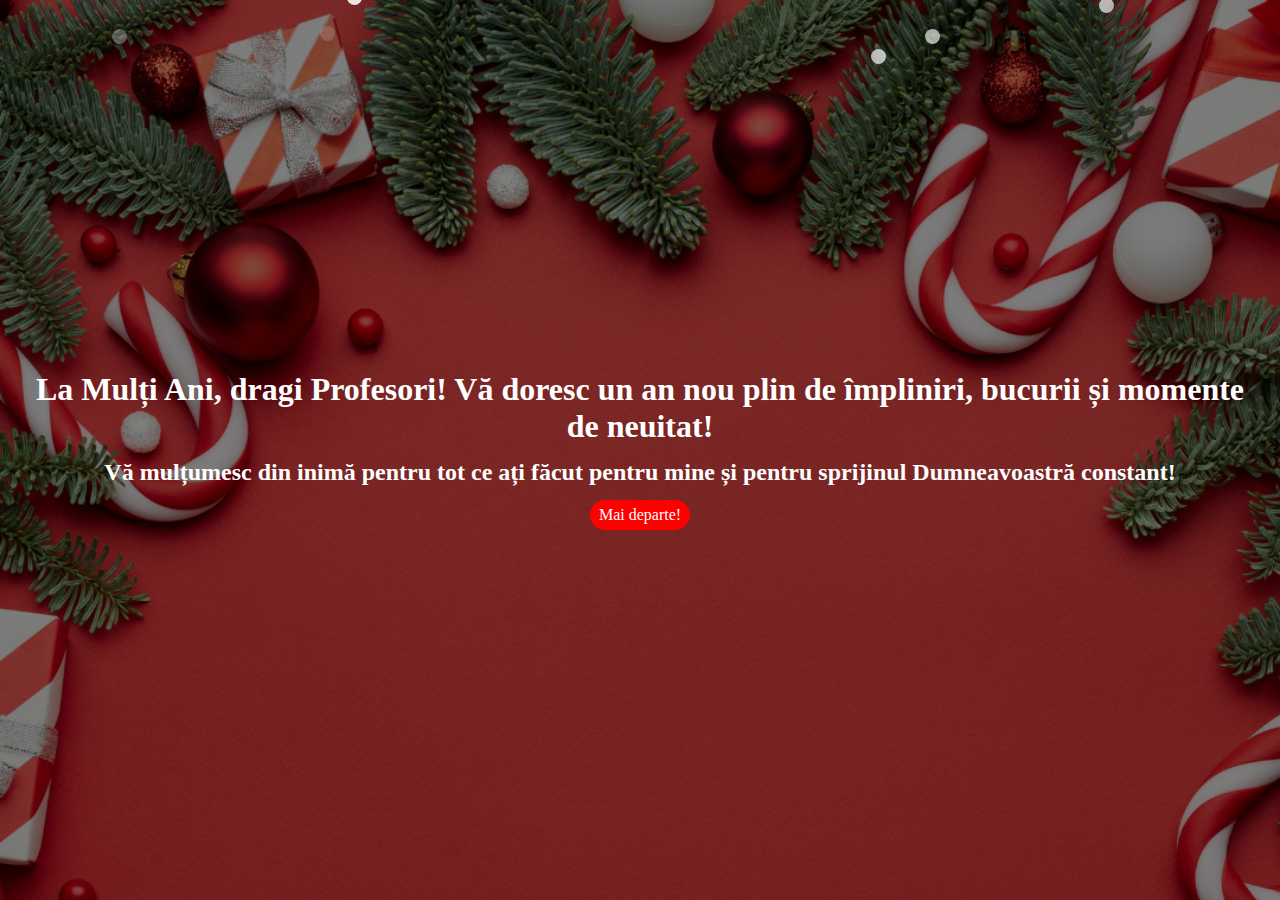
<file: index.html>
<!DOCTYPE html>
<html lang="en">

<head>
    <meta charset="UTF-8">
    <meta name="viewport" content="width=device-width, initial-scale=1.0">
    <title>La mulți ani!</title>

    <link rel="stylesheet" href="style.css">
    <script src="/js/script.js" defer></script>
    <meta name="author" content="Cujba Ruxanda"/>
    <link rel="icon" href="poze/logo.jpg">
</head>

<body>
    <div class="content">
        <h1>La Mulți Ani, dragi Profesori! Vă doresc un an nou plin de împliniri, bucurii și momente de neuitat!</h1>
        <h2>Vă mulțumesc din inimă pentru tot ce ați făcut pentru mine și pentru sprijinul Dumneavoastră constant!</h2>
        <a href="pagini/felicitare.html"><div class="buton">Mai departe!</div></a>
    </div>
</body>

</html>
</file>
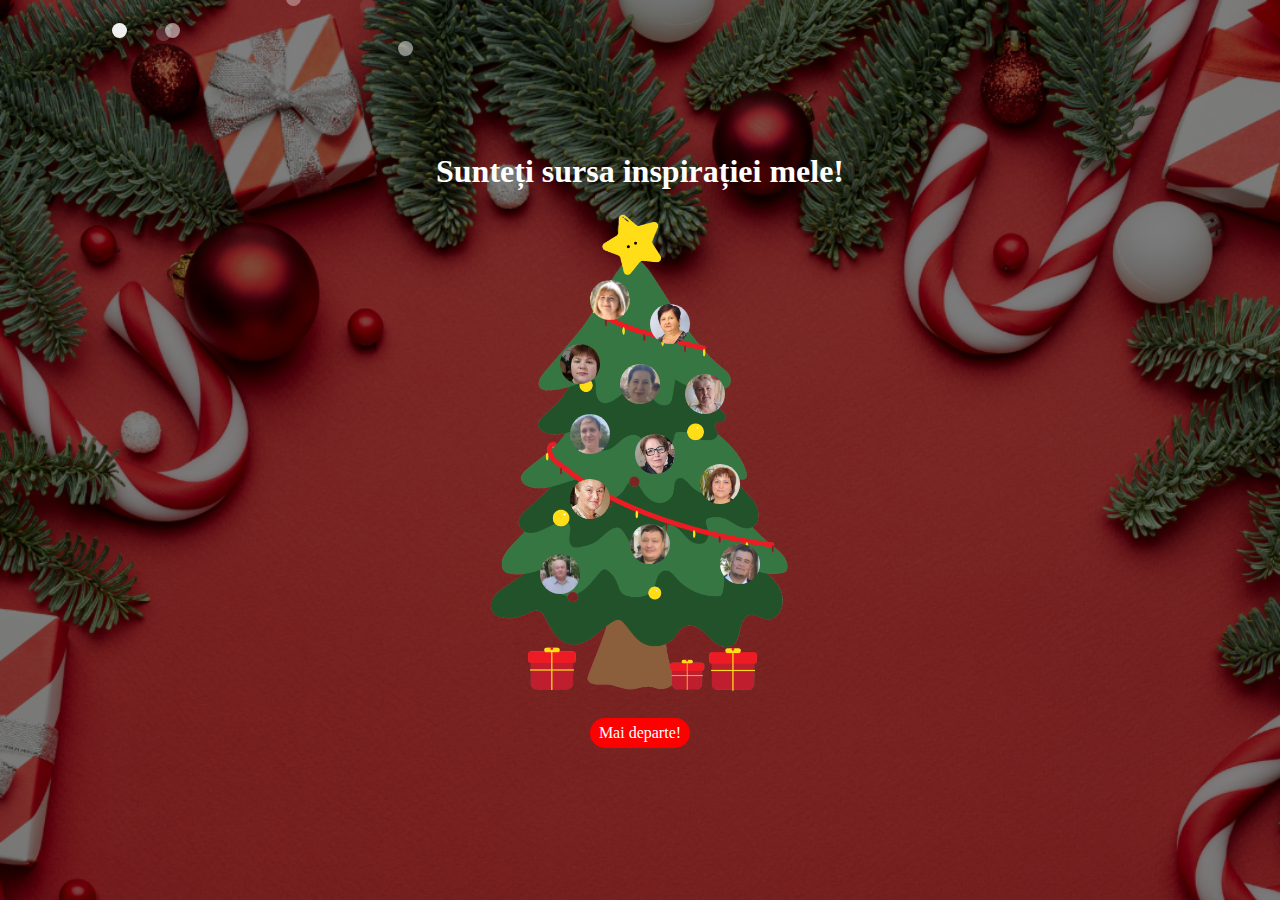
<file: pagini/brad.html>
<!DOCTYPE html>
<html lang="en">

<head>
    <meta charset="UTF-8">
    <meta name="viewport" content="width=device-width, initial-scale=1.0">
    <title>Brad</title>

    <link rel="stylesheet" href="../style.css">
    <script src="../js/script.js" defer></script>
    <meta name="author" content="Cujba Ruxanda"/>
    <link rel="icon" href="../poze/logo.jpg">
</head>

<body>
    <div class="content">
        <h1>Sunteți sursa inspirației mele!</h1>
        <div class="brad">
            <div class="ornament aliona" style="top: 76px; left: 100px;"></div>
            <div class="ornament angela" style="top: 100px; left: 160px;"></div>
            <div class="ornament stela" style="top: 140px; left: 70px;"></div>
            <div class="ornament rodica" style="top: 160px; left: 130px;"></div>
            <div class="ornament ala" style="top: 170px; left: 195px;"></div>
            <div class="ornament olga" style="top: 210px; left: 80px;"></div>
            <div class="ornament stelaherta" style="top: 230px;left: 145px;"></div>
            <div class="ornament ira" style="top: 260px; left: 210px;"></div>
            <div class="ornament olimpiada" style="top: 275px; left: 80px;"></div>
            <div class="ornament marin" style="top: 320px; left: 140px;"></div>
            <div class="ornament cristi" style="top: 340px; left: 230px;"></div>
            <div class="ornament buzila" style="top: 350px; left: 50px;"></div>
        </div>

        <a href="final.html">
            <div class="buton">Mai departe!</div>
        </a>
    </div>
</body>

</html>
</file>
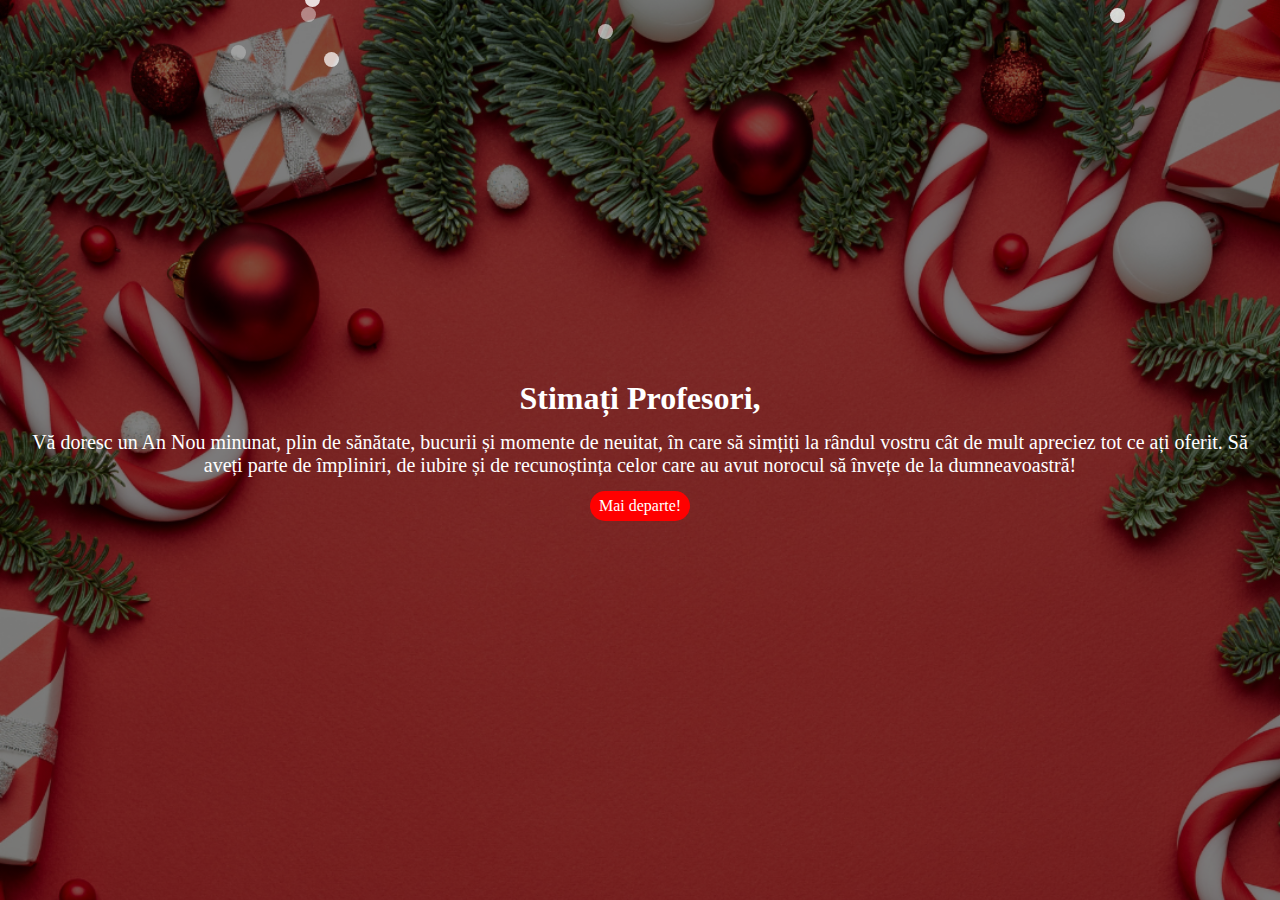
<file: pagini/felicitare.html>
<!DOCTYPE html>
<html lang="en">

<head>
    <meta charset="UTF-8">
    <meta name="viewport" content="width=device-width, initial-scale=1.0">
    <title>Felicitare</title>

    <link rel="stylesheet" href="../style.css">
    <script src="../js/script.js" defer></script>
    <meta name="author" content="Cujba Ruxanda"/>
    <link rel="icon" href="../poze/logo.jpg">
</head>

<body>
    <div class="content">
        <h1>Stimați Profesori,</h1>
        <p class="felicit">Vă doresc un An Nou minunat, plin de sănătate, bucurii și momente de neuitat, în care să simțiți la rândul
            vostru cât de mult apreciez tot ce ați oferit. Să aveți parte de împliniri, de iubire și de recunoștința
            celor care au avut norocul să învețe de la dumneavoastră!</p>

        <a href="brad.html">
            <div class="buton">Mai departe!</div>
        </a>
    </div>
</body>

</html>
</file>
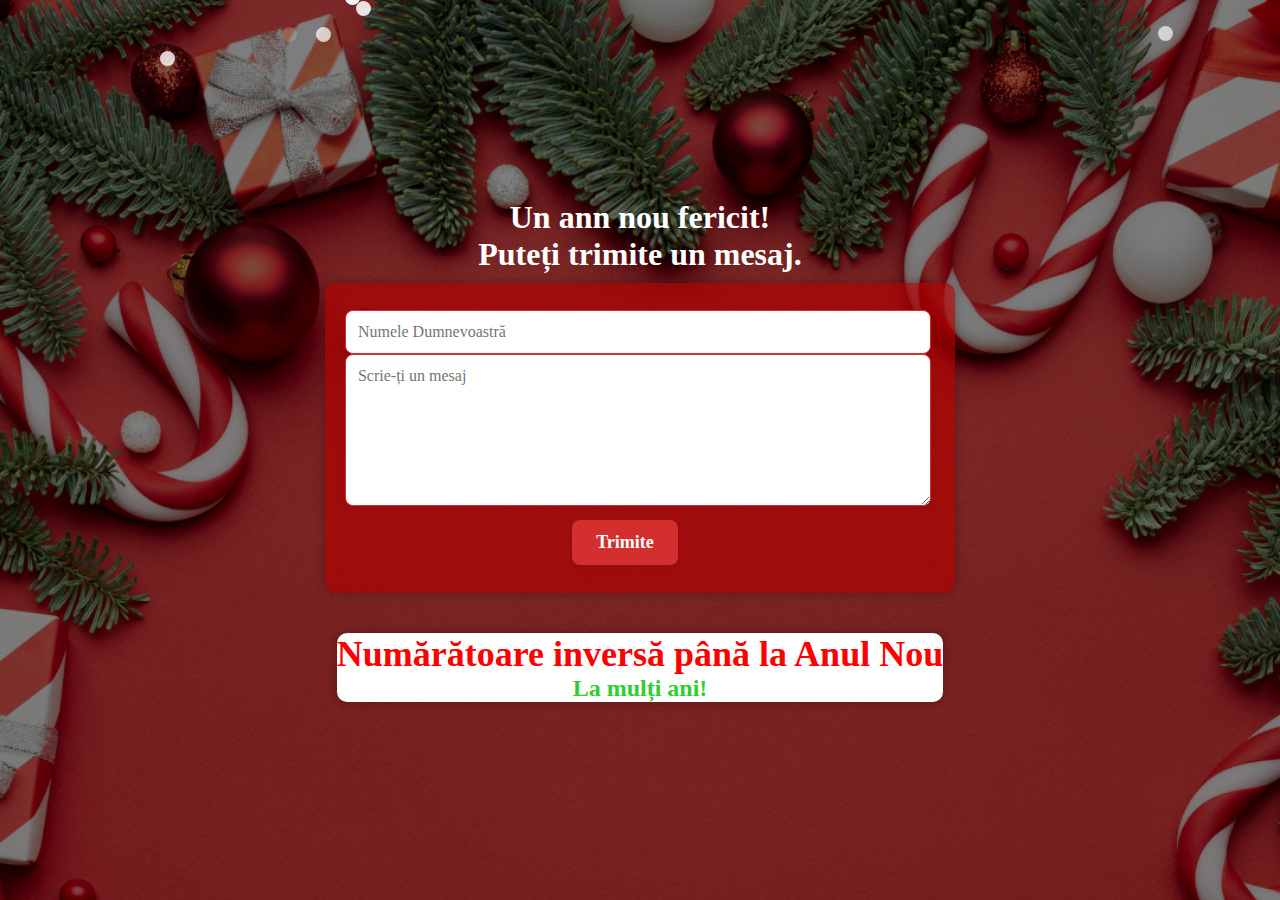
<file: pagini/final.html>
<!DOCTYPE html>
<html lang="en">

<head>
    <meta charset="UTF-8">
    <meta name="viewport" content="width=device-width, initial-scale=1.0">
    <title>Final</title>

    <link rel="stylesheet" href="../style.css">
    <script src="../js/script.js" defer></script>
    <meta name="author" content="Cujba Ruxanda"/>
    <link rel="icon" href="../poze/logo.jpg">
</head>

<body>
    <div class="content x1">
        <h1>Un ann nou fericit!<br>Puteți trimite un mesaj.</h1>

        <div class="feedback">
            <!-- trimmite mesaj -->
            <section id="contact" class="contactare">
                <div class="contact-conteiner">
                    <form class="contact-left" method="post" action="" name="contact-form">
                        <input type="text" name="Nume" placeholder="Numele Dumnevoastră">
                        <input type="hidden" id="continut-cosului" name="continut-cosului">
                        <textarea name="Mesaj" rows="7" placeholder="Scrie-ți un mesaj"></textarea>
                        <button type="submit" value="Submit" id="submit" class="button">
                            Trimite
                        </button>
                    </form>
                    <div class="celula-poza"></div>
                </div>
            </section>
        </div>

        <div class="timer">
            <h2>Numărătoare inversă până la Anul Nou</h2>
            <div id="countdown"></div>
        </div>
    </div>
</body>

</html>
</file>
<file: style.css>
body {
    background-image:
        linear-gradient(rgba(0, 0, 0, 0.5), rgba(0, 0, 0, 0.5)),
        url(poze/fundal.png);
    background-size: cover;
    background-attachment: fixed;
    margin: 0 20px;
    font-family: Arial, sans-serif;
    color: #ffffff;
    display: flex;
    flex-direction: column;
    align-items: center;
    justify-content: center;
    text-align: center;
    height: 100vh;
    overflow: hidden;
}

/* zapada */
.fulg {
    position: absolute;
    background-color: white;
    border-radius: 50%;
    width: 15px;
    height: 15px;
}


h1,
h2,
p,
a,
div {
    font-family: "Roboto Slab";
    margin: 0;
}

.content {
    font-size: 16px;
    display: flex;
    flex-direction: column;
    justify-content: center;
    align-items: center;
    gap: 14px;
}

.content.x1 {
    gap: 0px;
}

a {
    text-decoration: none;
    color: #ffffff;
}

.buton {
    background-color: #ff0000;
    width: 100px;
    height: 30px;
    border-radius: 28px;
    display: flex;
    flex-direction: column;
    align-items: center;
    justify-content: center;
}

p.felicit {
    font-size: 20px;
}

/* pagina cu bradul */
.brad-text {
    margin-top: -20px;
    font-size: 2rem;
    color: #00ff22;
}

.brad {
    position: relative;
    margin: auto;
    width: 300px;
    height: 500px;
    background-image: url('poze/brad.png');
    background-size: cover;
    background-repeat: no-repeat;
    background-position: center;
    border-radius: 15px;
}

.ornament {
    position: absolute;
    border-radius: 50%;
    width: 40px;
    height: 40px;
    display: flex;
    align-items: center;
    justify-content: center;
    font-size: 0.8rem;
    color: black;
}

.ornament.aliona {
    background-image: url(poze/aliona.jpg);
    background-size: cover;
}

.ornament.angela {
    background-image: url(poze/angela.jpg);
    background-size: cover;
}

.ornament.stela {
    background-image: url(poze/stela.jpg);
    background-size: cover;
}

.ornament.rodica {
    background-image: url(poze/rodica.jpg);
    background-size: cover;
}

.ornament.ala {
    background-image: url(poze/ala.jpg);
    background-size: cover;
}

.ornament.olga {
    background-image: url(poze/olga.jpg);
    background-size: cover;
}

.ornament.stelaherta {
    background-image: url(poze/stelaherta.jpg);
    background-size: cover;
}

.ornament.ira {
    background-image: url(poze/ira.jpg);
    background-size: cover;
}

.ornament.olimpiada {
    background-image: url(poze/olimpiada.jpg);
    background-size: cover;
}

.ornament.marin {
    background-image: url(poze/marin.jpg);
    background-size: cover;
}

.ornament.cristi {
    background-image: url(poze/cristi.jpg);
    background-size: cover;
}

.ornament.buzila {
    background-image: url(poze/buzila.jpg);
    background-size: cover;
}

.feedback {
    margin-top: 10px;
    width: 100%;
    background-color: #b20000a6;
    border-radius: 10px;
    box-shadow: 0 0 10px rgba(0, 0, 0, 0.3);
    font-size: 15px;
    display: flex;
    flex-direction: column;
    align-items: center;
    justify-content: center;
    height: 310px;
}

.feedback button {
    background-color: #4caf50;
    color: white;
    border: none;
    border-radius: 5px;
    cursor: pointer;
    font-size: 1rem;
    font-family: 'Arial', sans-serif;
}

.feedback button:hover {
    background-color: #45a049;
}

.timer {
    margin-top: 40px;
    font-size: 1.5rem;
    font-weight: bold;
    color: #ff0000;
    background-color: #ffffff;
    border-radius: 10px;
    box-shadow: 0 0 10px rgba(0, 0, 0, 0.3);
}

/* formular de trimitere a feedbak */
#contact.contactare {
    display: flex;
    justify-content: center;
    align-items: center;
}

.contact-conteiner {
    display: flex;
    width: 100%;
    border-radius: 12px;
    gap: 30px;
}

/* Formularul */
.contact-left {
    margin: 0 20px;
    border-top-left-radius: 12px;
    border-bottom-left-radius: 12px;
}

/* Inputurile și textarea */
.contact-left input[type="text"],
.contact-left textarea {
    font-family: "Roboto Slab";
    width: 100%;
    padding: 12px;
    border: 1px solid #d32f2f;
    border-radius: 8px;
    font-size: 16px;
    outline: none;
    transition: border-color 0.3s, box-shadow 0.3s;
    box-shadow: 0 2px 5px rgba(0, 0, 0, 0.05);
}

.contact-left input[type="text"]:focus,
.contact-left textarea:focus {
    border-color: #388e3c;
    box-shadow: 0 4px 10px rgba(0, 0, 0, 0.1);
}

/* Butonul */
.contact-left .button {
    font-family: "Roboto Slab";
    background-color: #d32f2f;
    color: #ffffff;
    padding: 12px 24px;
    margin-top: 10px;
    border: none;
    border-radius: 8px;
    cursor: pointer;
    font-size: 18px;
    font-weight: bold;
    transition: background-color 0.3s, transform 0.3s;
    box-shadow: 0 2px 5px rgba(0, 0, 0, 0.05);
}

.contact-left .button:hover {
    background-color: #388e3c;
    transform: scale(1.05);
}
</file>
